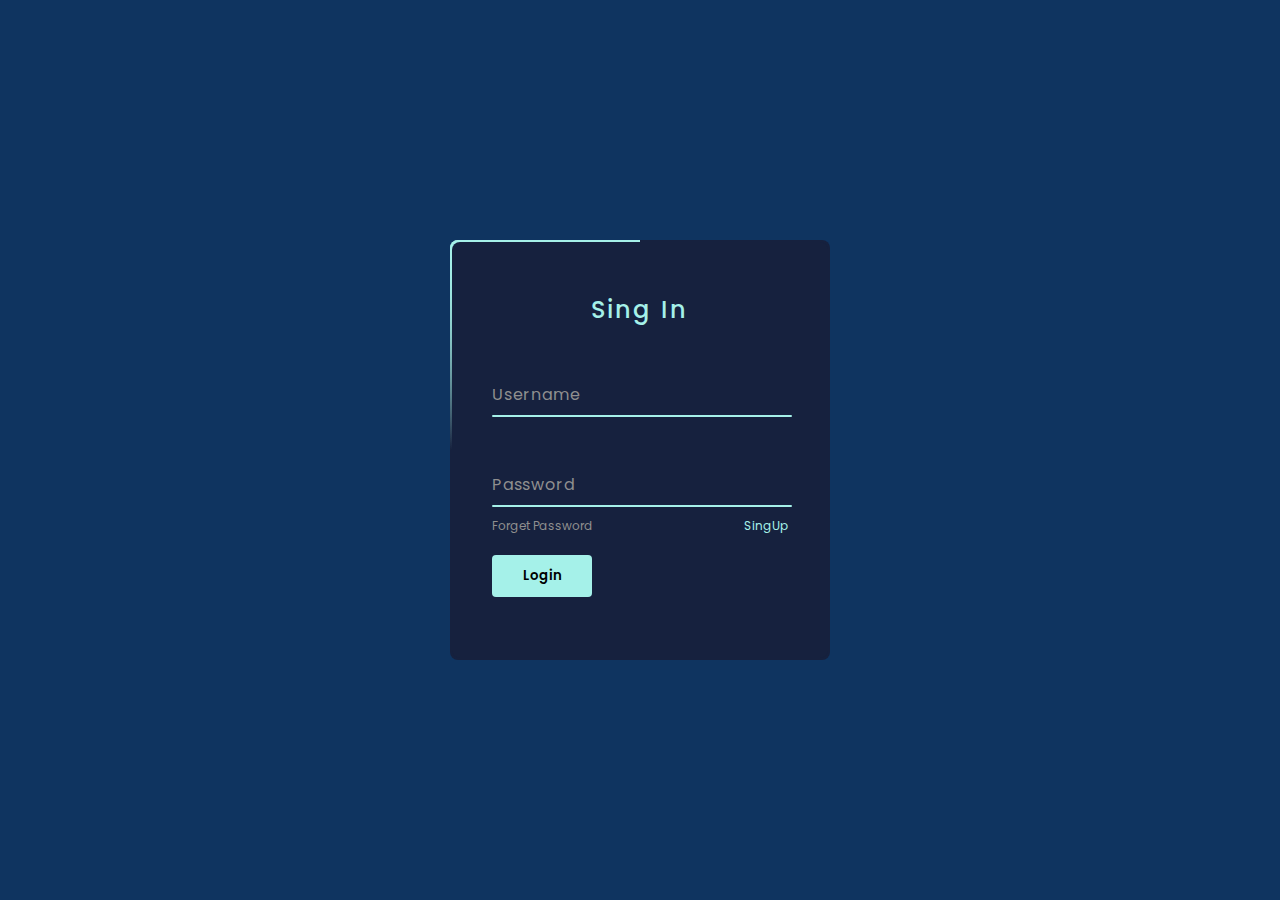
<file: LOGIN FORM/index.html>
<!DOCTYPE html>
<html lang="en">
<head>
    <meta charset="UTF-8">
    <meta http-equiv="X-UA-Compatible" content="IE=edge">
    <meta name="viewport" content="width=device-width, initial-scale=1.0">
    <title>Form Login Animate</title>
    <link rel="stylesheet" href="skinn.css">
</head>
<body>
    <div class="box">
        <div class="form">
            <h2>Sing In</h2>
            <div class="inputbox">
                <input type="text" required="required">
                <span>Username</span>
                <i></i>
            </div>
            <div class="inputbox">
                <input type="password" required="required">
                <span>Password</span>
                <i></i>
            </div>
            <div class="link">
                <a href="#">Forget Password</a>
                <a href="#">SingUp</a>
            </div>
            <input type="submit" value="Login">
        </div>
    </div>
</body>
</html>
</file>
<file: LOGIN FORM/skinn.css>
@import url('https://fonts.googleapis.com/css2?family=Poppins:wght@200;300;400;500&display=swap');


* {
    margin: 0;
    padding: 0;
    box-sizing: border-box;
    font-family: 'Poppins', sans-serif;
}

body {
    display: flex;
    justify-content: center;
    align-items: center;
    min-height: 100vh;
    background-color: #0F3460;
}

.box{
    position: relative;
    width: 380px;
    height: 420px;
    background: #16213E;
    border-radius: 8px; 
    overflow: hidden;
}

.box::before{
    content: '';
    position: absolute;
    top: -50%;
    left: -50%;
    width: 380px;
    height: 420px;
    background: linear-gradient(0deg,transparent,#A5F1E9,#A5F1E9);
    transform-origin: bottom right;
    animation: animate 6s linear infinite;
}

.box::after {
    content: '';
    position: absolute;
    top: -50%;
    left: -50%;
    width: 380px;
    height: 420px;
    background: linear-gradient(0deg,transparent,#A5F1E9,#A5F1E9);
    transform-origin: bottom right;
    animation: animate 6s linear infinite;
    animation-delay: -3s;
}

@keyframes animate{
    0%{
        transform: rotate(0deg);
    }
    100% {
        transform: rotate(360deg);
    }
}


.form{
    position: absolute;
    inset: 2px;
    border-radius: 8px;
    background: #16213E;
    z-index: 10;
    padding: 50px 40px;
    display: flex;
    flex-direction: column;
}

.form h2 {
    color: #A5F1E9;
    font-weight: 500;
    text-align: center;
    letter-spacing: 0.1em;
}
.inputbox{
    position: relative;
    width: 300px;
    margin-top: 35px;

}

.inputbox input{
    position: relative;
    width: 100%;
    padding: 20px 10px 10px;
    background: transparent;
    border: none;
    outline: none;
    color: #23242a;
    font-size: 1em;
    letter-spacing: 0.05em;
    z-index: 10;
}

.inputbox span {
    position: absolute;
    left: 0;
    padding: 20px 0px 10px;
    font-size: 1em;
    color: #8f8f8f;
    pointer-events: none;
    letter-spacing: 0.05em;
    transition: 0.5s;
}

.inputbox input:valid ~ span,
.inputbox input:focus ~ span{
    color: #A5F1E9;
    transform: translateX(0px) translateY(-34px);
    font-size: 0.75em;
}

.inputbox i {
    position: absolute;
    left: 0;
    bottom: 0;
    width: 100%;
    height: 2px;
    background: #A5F1E9;
    border-radius: 4px;
    transition: 0.5s;
    pointer-events: none;
    z-index: 9;
}

.inputbox input:valid ~ i,
.inputbox input:focus ~ i{
    height: 44px;
}

.link{
    display: flex;
    justify-content: space-between;

}

.link a {
    margin: 10px 0;
    font-size: 0.75em;
    color: #8f8f8f;
    text-decoration: none;

}

.link a:hover,
.link a:nth-child(2){
    color: #A5F1E9;
}

input[type="submit"]{
    border: none;
    outline: none;
    background: #A5F1E9;
    padding: 11px 25px;
    width: 100px;
    margin-top: 10px;
    border-radius: 4px;
    font-weight: 600;
    cursor: pointer;
}

input[type="submit"]:active{ 
    opacity: 0.8;
}
</file>
